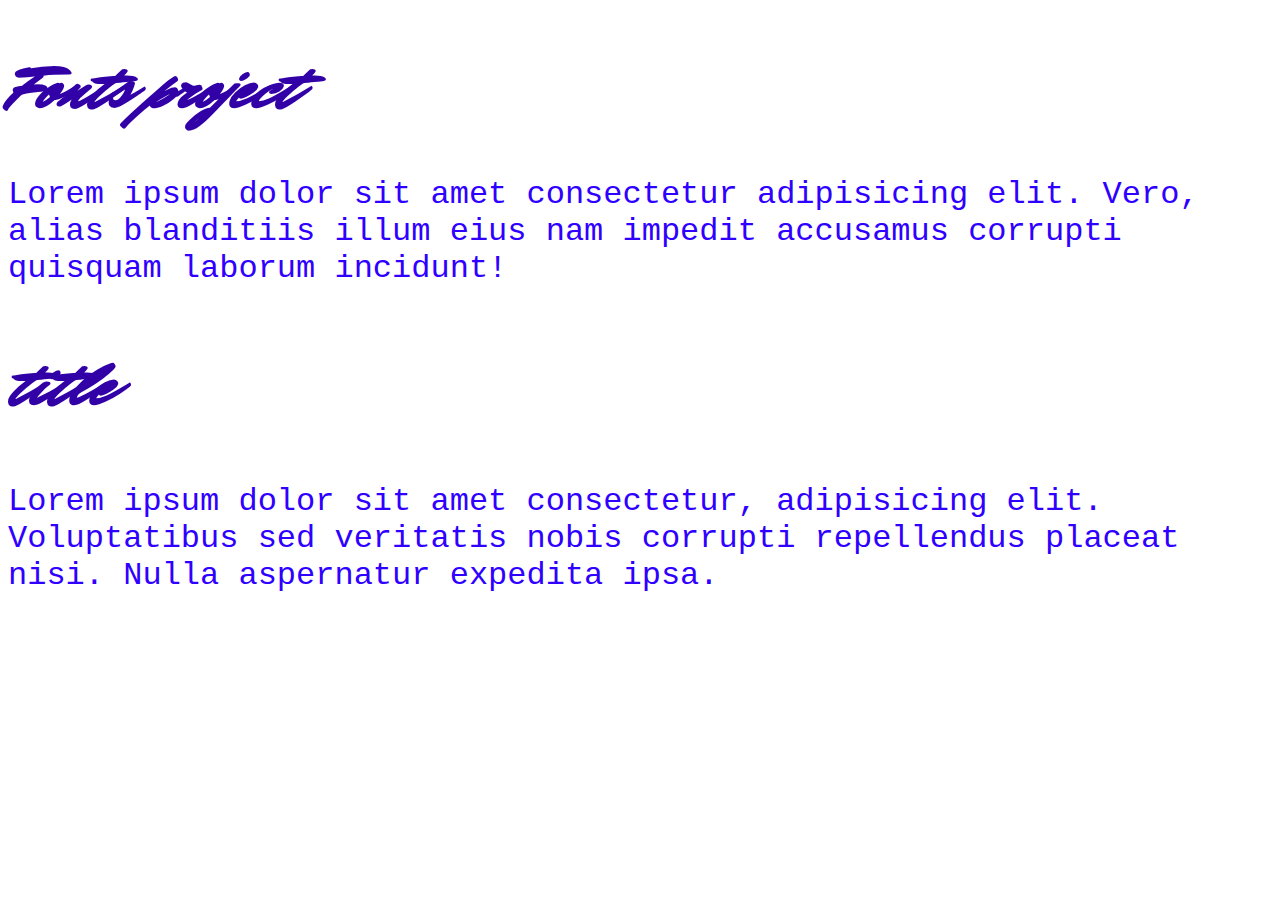
<file: 04 typogrphy/index.html>
<!DOCTYPE html>
<html lang="en">
<head>
  <meta charset="UTF-8">
  <meta http-equiv="X-UA-Compatible" content="IE=edge">
  <meta name="viewport" content="width=device-width, initial-scale=1.0">
  <title>typography</title>
  <link rel="stylesheet" href="styles.css">
</head>
<body>
  <h1>Fonts project</h1>
  <p>Lorem ipsum dolor sit amet consectetur adipisicing elit. Vero, alias blanditiis illum eius nam impedit accusamus corrupti quisquam laborum incidunt!</p>
  <div class="container">
    <h2>title</h2>
    <p>Lorem ipsum dolor sit amet consectetur, adipisicing elit. Voluptatibus sed veritatis nobis corrupti repellendus placeat nisi. Nulla aspernatur expedita ipsa.</p>
  </div>
  
</body>
</html>
</file>
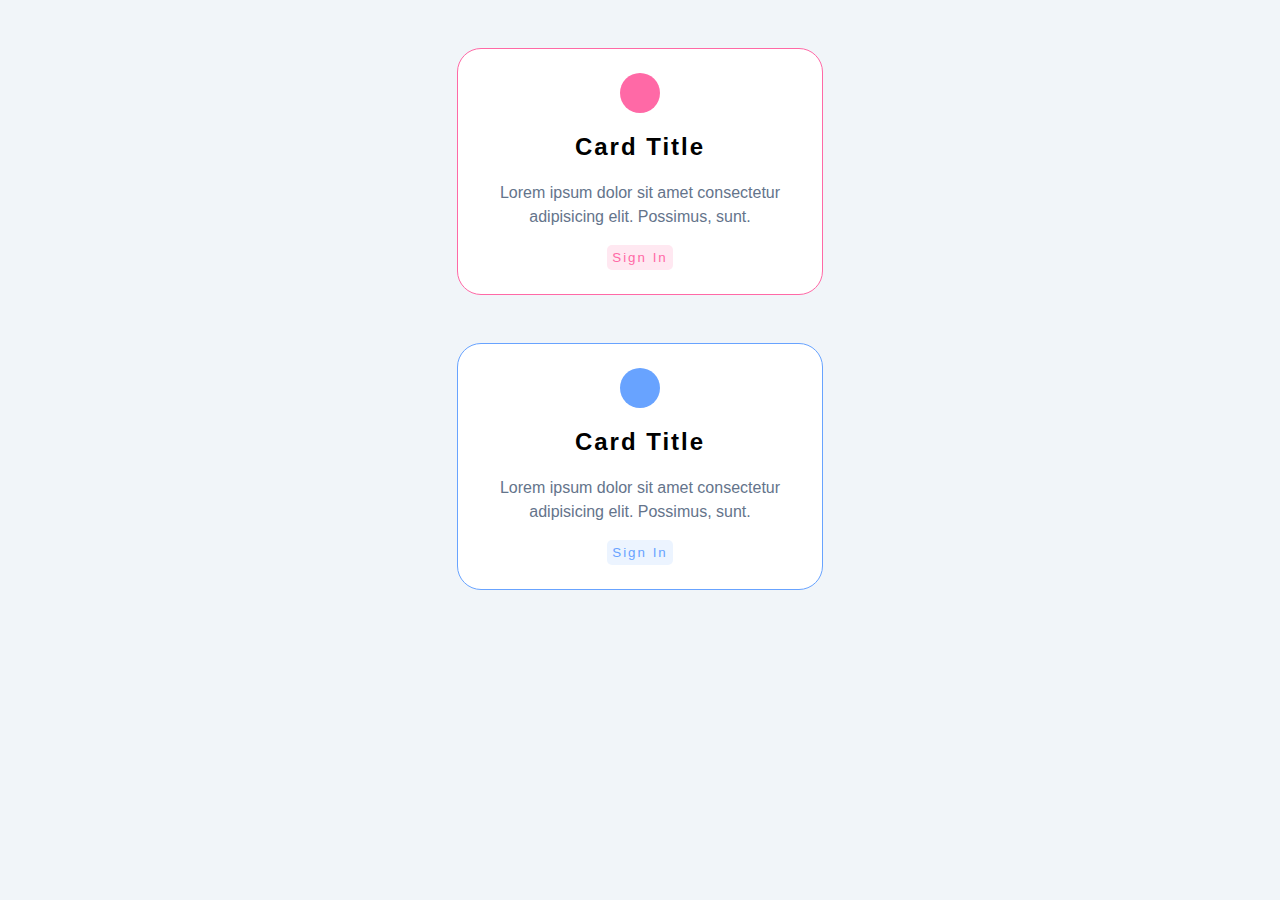
<file: 05-css box model/index.html>
<!DOCTYPE html>
<html lang="en">
  <head>
    <meta charset="UTF-8" />
    <meta http-equiv="X-UA-Compatible" content="IE=edge" />
    <meta name="viewport" content="width=device-width, initial-scale=1.0" />
    <title>CSS BOX MODEL</title>
    <link rel="stylesheet" href="style.css" />
  </head>
  <body>
    <!-- first card start -->
    <div class="card card-1">
      <div class="icon"></div>
      <h2 class="title">card title</h2>
      <p class="text">
        Lorem ipsum dolor sit amet consectetur adipisicing elit. Possimus, sunt.
      </p>
      <button class="btn btn-pink">sign in</button>
    </div>
    <!-- first card end -->
    <!-- second card start -->
    <div class="card card-2">
      <div class="icon2"></div>
      <h2 class="title">card title</h2>
      <p class="text">
        Lorem ipsum dolor sit amet consectetur adipisicing elit. Possimus, sunt.
      </p>
      <button class="btn btn-blue">sign in</button>
    </div>
    <!-- second card end -->
  </body>
</html>
</file>
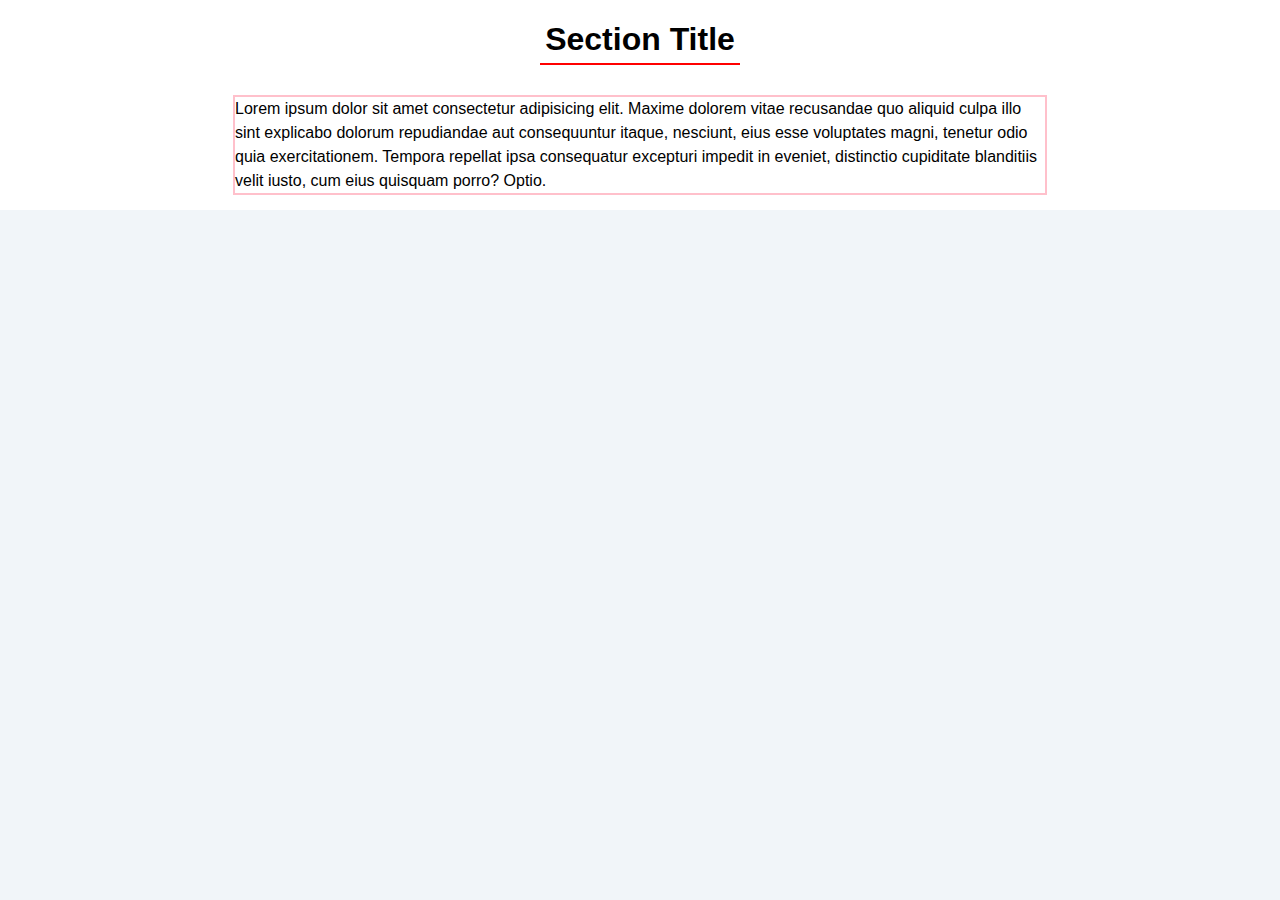
<file: 06-display property project/index.html>
<!DOCTYPE html>
<html lang="en">
  <head>
    <meta charset="UTF-8" />
    <meta http-equiv="X-UA-Compatible" content="IE=edge" />
    <meta name="viewport" content="width=device-width, initial-scale=1.0" />
    <title>DISPLAY PROPERTY PROJECT</title>
    <link rel="stylesheet" href="main.css" />
  </head>
  <body>
    <!-- section -->
    <div class="section">
      <!-- section title -->
      <div class="section-title">
        <h1>section title</h1>
        <div class="title-underline"></div>
      </div>
      <!-- section title end -->
      <!-- section center -->
      <div class="section-center">
        <p>
          Lorem ipsum dolor sit amet consectetur adipisicing elit. Maxime
          dolorem vitae recusandae quo aliquid culpa illo sint explicabo dolorum
          repudiandae aut consequuntur itaque, nesciunt, eius esse voluptates
          magni, tenetur odio quia exercitationem. Tempora repellat ipsa
          consequatur excepturi impedit in eveniet, distinctio cupiditate
          blanditiis velit iusto, cum eius quisquam porro? Optio.
        </p>
      </div>
      <!-- end of section center -->
    </div>
  </body>
</html>
</file>
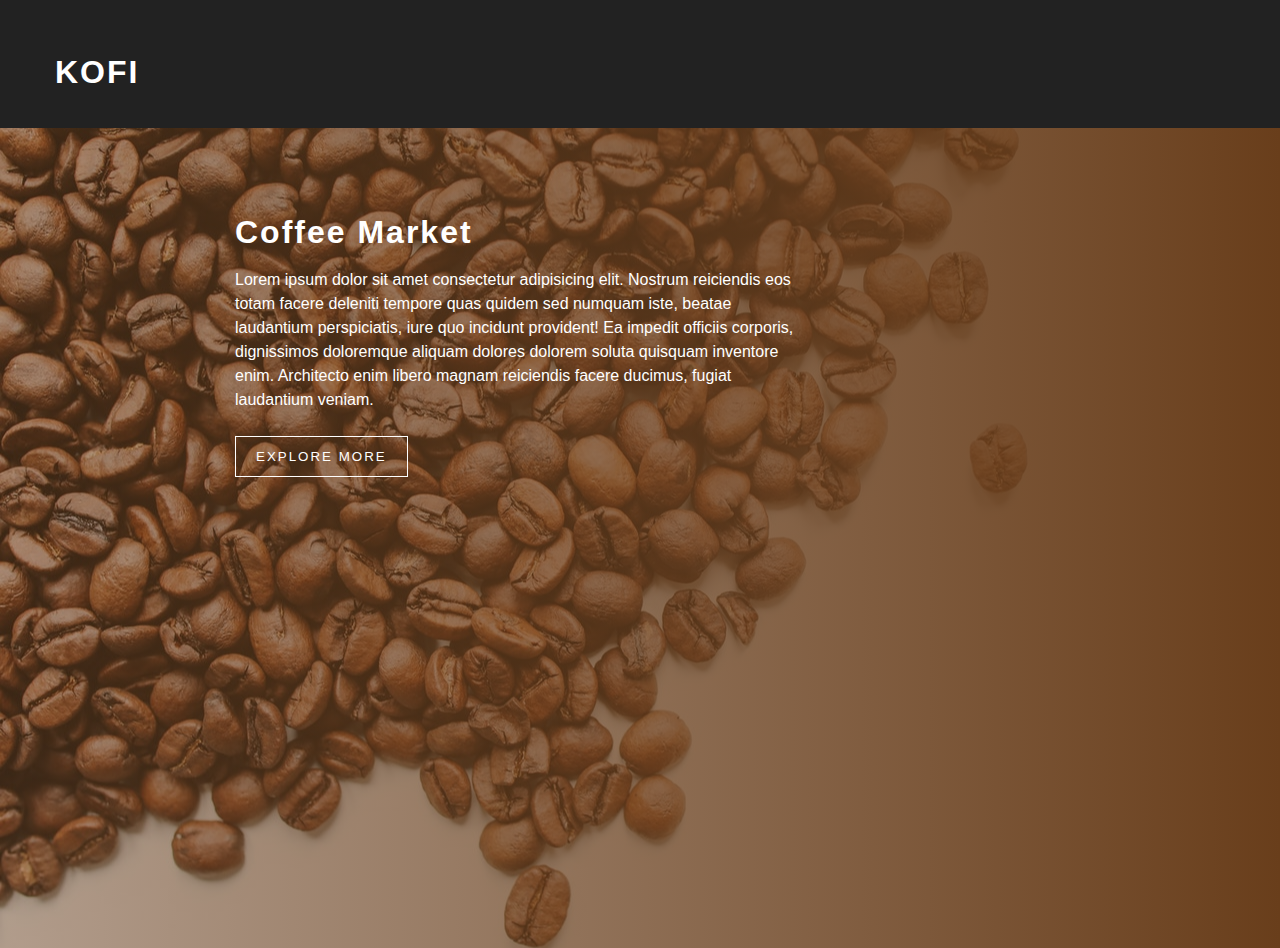
<file: 07-bcg/index.html>
<!DOCTYPE html>
<html lang="en">
  <head>
    <meta charset="UTF-8" />
    <meta http-equiv="X-UA-Compatible" content="IE=edge" />
    <meta name="viewport" content="width=device-width, initial-scale=1.0" />
    <title>background image</title>
    <link rel="stylesheet" href="main.css" />
  </head>
  <body>
    <!-- nav -->
    <div class="nav">
      <div class="nav-center">
        <span class="nav-title">kofi</span>
      </div>
    </div>
    <!-- hero -->
    <div class="hero">
      <div class="hero-center">
        <h1>coffee market</h1>
        <p>
          Lorem ipsum dolor sit amet consectetur adipisicing elit. Nostrum
          reiciendis eos totam facere deleniti tempore quas quidem sed numquam
          iste, beatae laudantium perspiciatis, iure quo incidunt provident! Ea
          impedit officiis corporis, dignissimos doloremque aliquam dolores
          dolorem soluta quisquam inventore enim. Architecto enim libero magnam
          reiciendis facere ducimus, fugiat laudantium veniam.
        </p>
        <button class="hero-btn">explore more</button>
      </div>
    </div>
  </body>
</html>
</file>
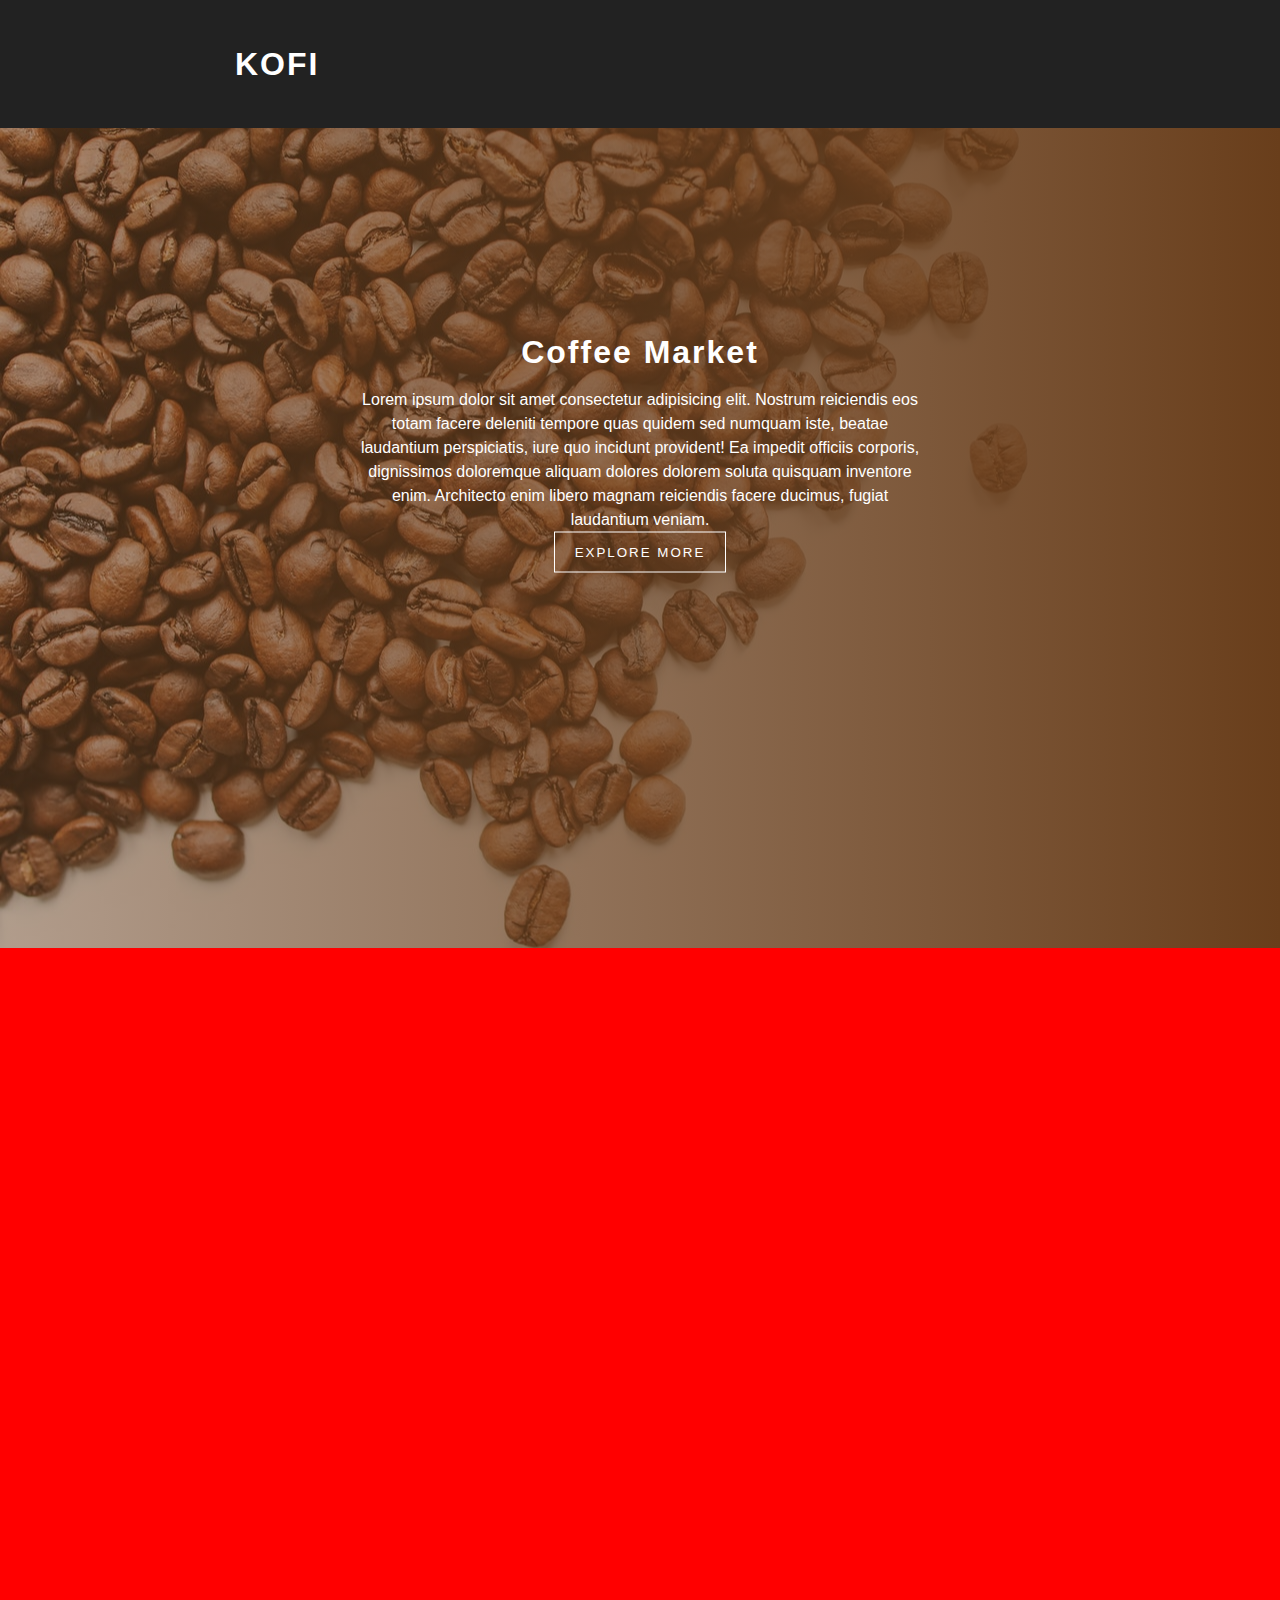
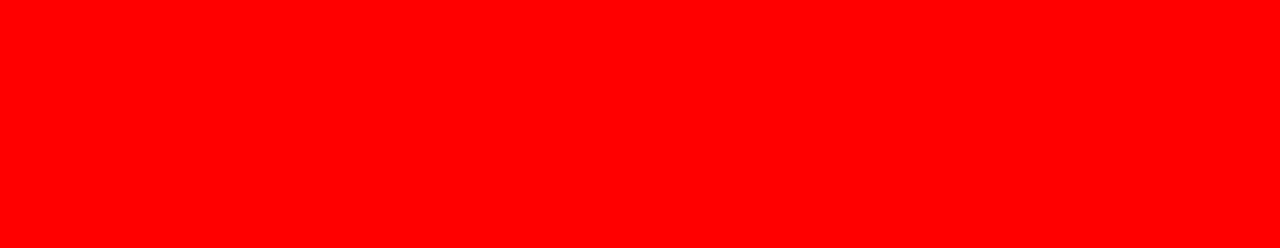
<file: 08-position property/index.html>
<!DOCTYPE html>
<html lang="en">
  <head>
    <meta charset="UTF-8" />
    <meta http-equiv="X-UA-Compatible" content="IE=edge" />
    <meta name="viewport" con tent="width=device-width, initial-scale=1.0" />
    <title>position property</title>
    <link rel="stylesheet" href="main.css" />
  </head>
  <body>
    <!-- nav -->
    <div class="nav">
      <div class="nav-center">
        <span class="nav-title">kofi</span>
      </div>
    </div>
    <!-- hero -->
    <div class="hero">
      <div class="hero-center">
        <h1>coffee market</h1>
        <p>
          Lorem ipsum dolor sit amet consectetur adipisicing elit. Nostrum
          reiciendis eos totam facere deleniti tempore quas quidem sed numquam
          iste, beatae laudantium perspiciatis, iure quo incidunt provident! Ea
          impedit officiis corporis, dignissimos doloremque aliquam dolores
          dolorem soluta quisquam inventore enim. Architecto enim libero magnam
          reiciendis facere ducimus, fugiat laudantium veniam.
        </p>
        <button class="hero-btn">explore more</button>
      </div>
    </div>
    <!-- temp -->
    <div class="temp"></div>
  </body>
</html>
</file>
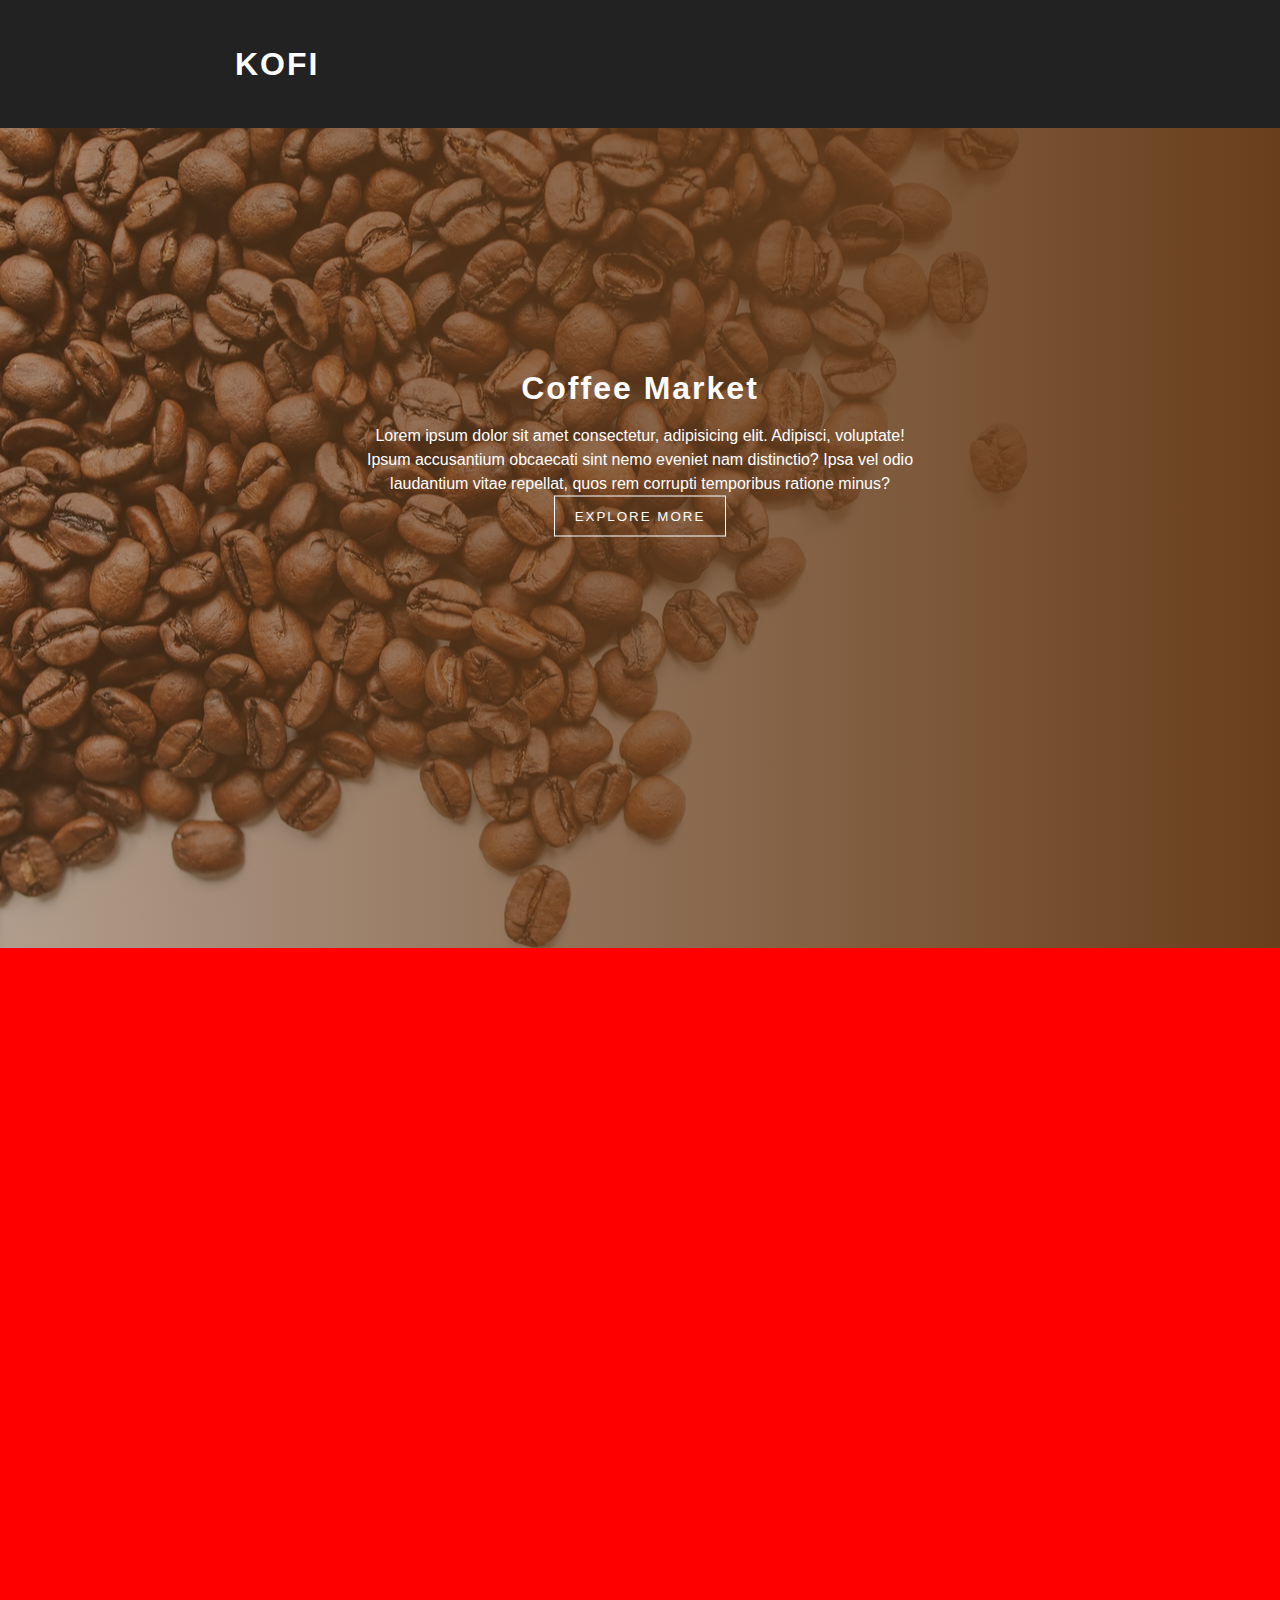
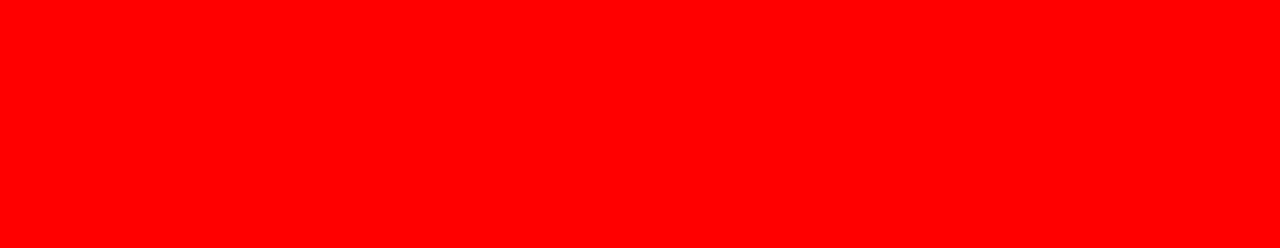
<file: 09-position property animation/index.html>
<!DOCTYPE html>
<html lang="en">
  <head>
    <meta charset="UTF-8" />
    <meta http-equiv="X-UA-Compatible" content="IE=edge" />
    <meta name="viewport" con tent="width=device-width, initial-scale=1.0" />
    <title>position property</title>
    <link rel="stylesheet" href="main.css" />
  </head>
  <body>
    <!-- nav -->
    <div class="nav">
      <div class="nav-center">
        <span class="nav-title">kofi</span>
      </div>
    </div>
    <!-- hero -->
    <div class="hero">
      <div class="hero-center">
        <div class="hero-text">
          <h1>coffee market</h1>
          <p>
            Lorem ipsum dolor sit amet consectetur, adipisicing elit. Adipisci,
            voluptate! Ipsum accusantium obcaecati sint nemo eveniet nam
            distinctio? Ipsa vel odio laudantium vitae repellat, quos rem
            corrupti temporibus ratione minus?
          </p>
        </div>
        <button class="hero-btn">explore more</button>
      </div>
    </div>
    <!-- temp -->
    <div class="temp"></div>
  </body>
</html>
</file>
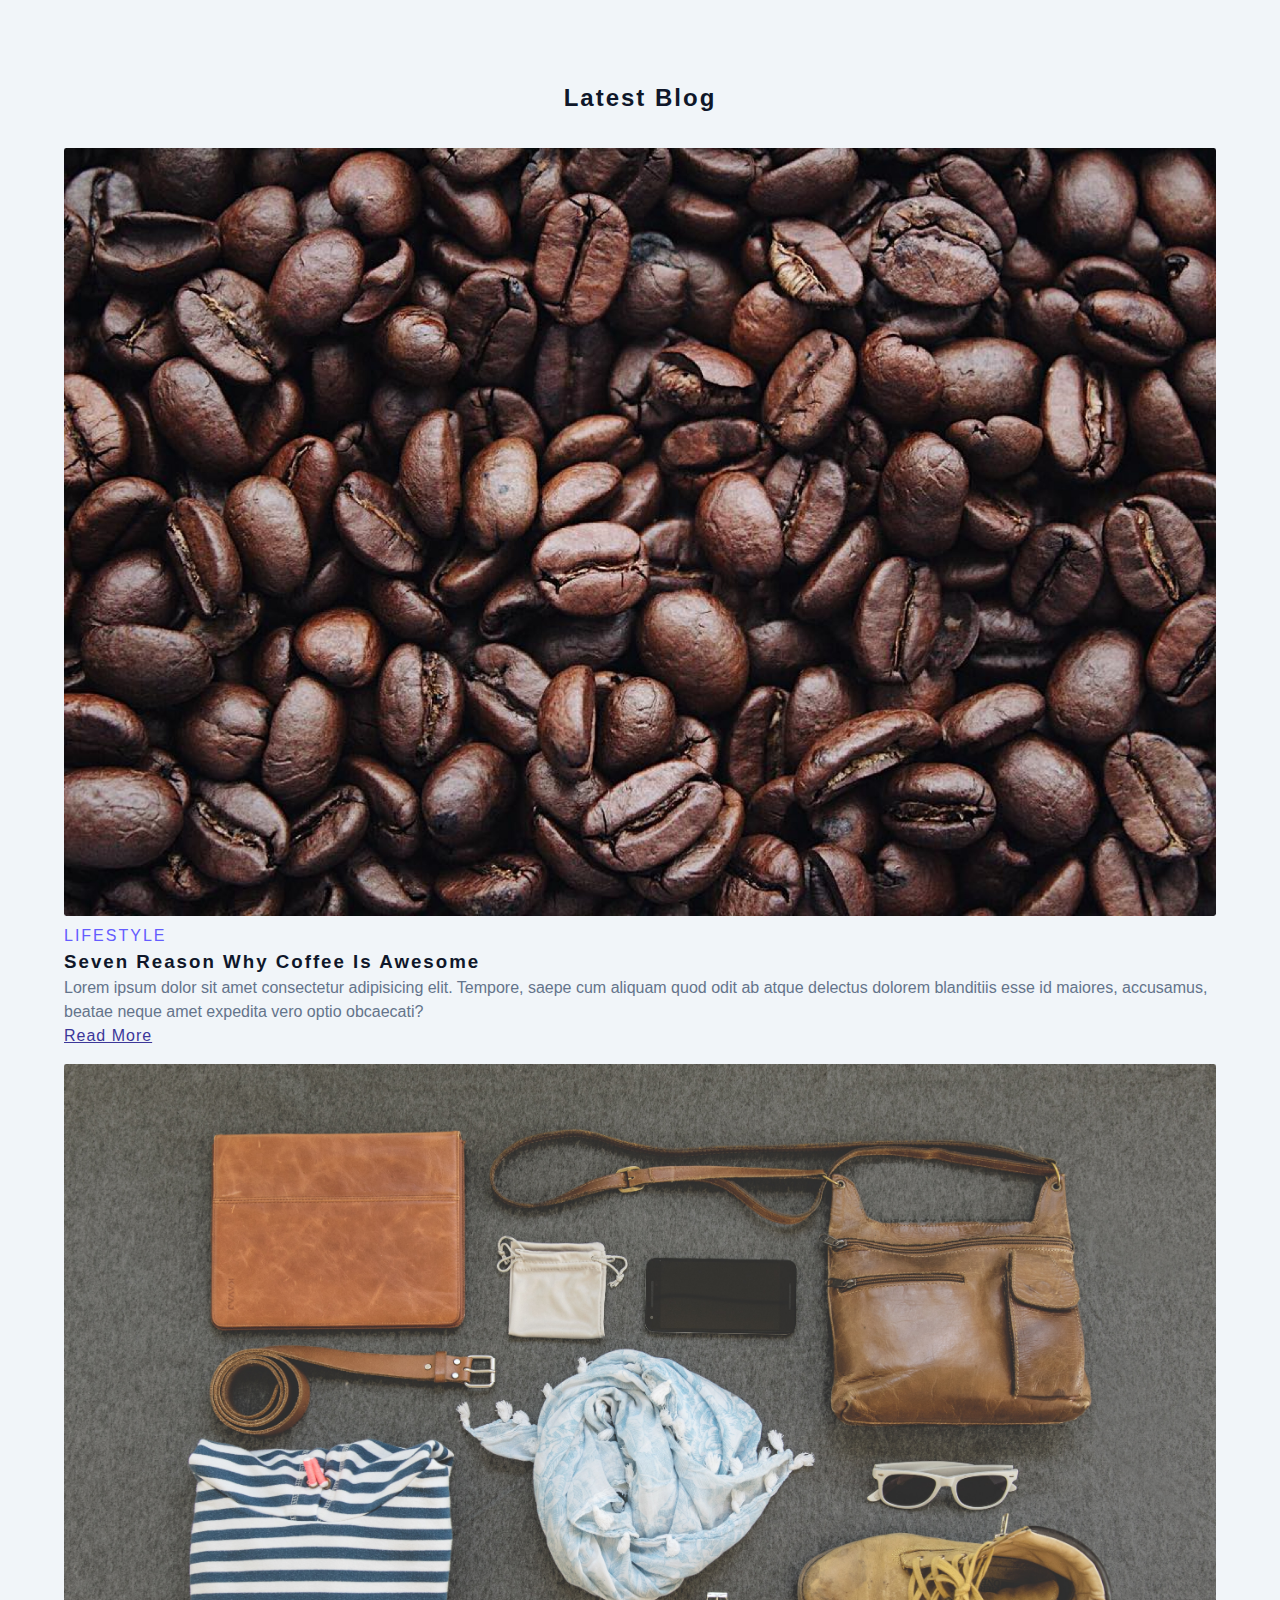
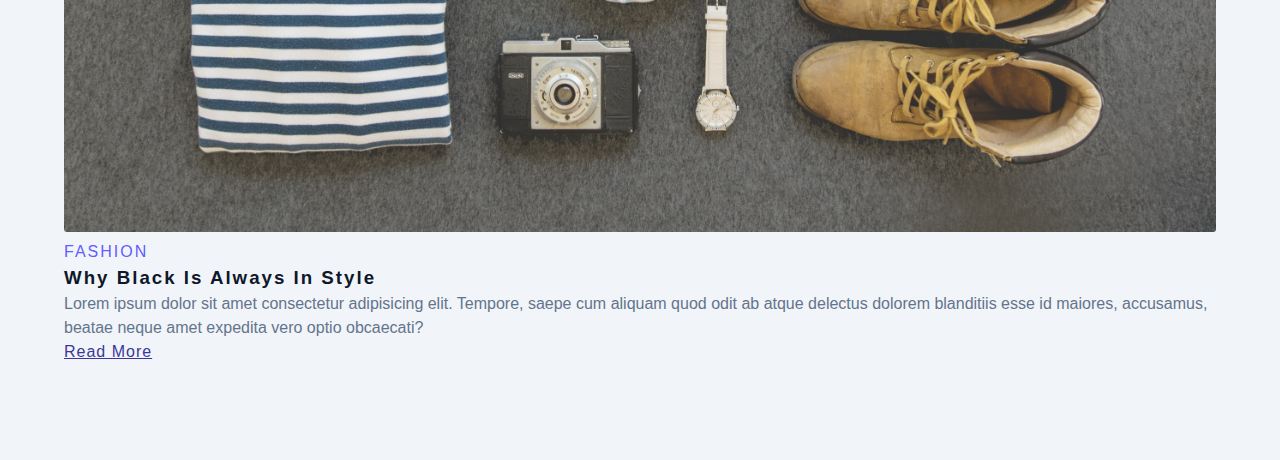
<file: 10 cards project/index.html>
<!DOCTYPE html>
<html lang="en">
  <head>
    <meta charset="UTF-8" />
    <meta http-equiv="X-UA-Compatible" content="IE=edge" />
    <meta name="viewport" content="width=device-width, initial-scale=1.0" />
    <title>Cards</title>
    <!-- font awesome -->
    <link
      rel="stylesheet"
      href="https://cdnjs.cloudflare.com/ajax/libs/font-awesome/6.1.0/css/all.min.css"
      integrity="sha512-10/jx2EXwxxWqCLX/hHth/vu2KY3jCF70dCQB8TSgNjbCVAC/8vai53GfMDrO2Emgwccf2pJqxct9ehpzG+MTw=="
      crossorigin="anonymous"
      referrerpolicy="no-referrer"
    />
    <!-- css -->
    <link rel="stylesheet" href="main.css" />
  </head>
  <body>
    <!-- blog section -->
    <section class="blogs">
      <!-- section title -->
      <div class="section-title">
        <h2>latest blog</h2>
      </div>
      <!-- end of section -->

      <!-- blog center -->
      <div class="blog-center">
        <!-- first blog -->
        <article class="blog">
          <img src="./assets/coffee.jpg" alt="coffee" class="blog-img" />
          <!-- blog content -->
          <div class="blog-content">
            <span> lifestyle <i class="fa-brands fa-reddit-alien"></i></span>
            <h3>seven reason why coffee is awesome</h3>
            <p>
              Lorem ipsum dolor sit amet consectetur adipisicing elit. Tempore,
              saepe cum aliquam quod odit ab atque delectus dolorem blanditiis
              esse id maiores, accusamus, beatae neque amet expedita vero optio
              obcaecati?
            </p>
            <a href="#">read more</a>
          </div>
        </article>
        <!-- end of first blog -->
        <!-- second blog -->
        <article class="blog">
          <img src="./assets/fashion.jpg" alt="fashion" class="blog-img" />
          <!-- blog content -->
          <div class="blog-content">
            <span> fashion <i class="fa-solid fa-shirt"></i></span>
            <h3>why black is always in style</h3>
            <p>
              Lorem ipsum dolor sit amet consectetur adipisicing elit. Tempore,
              saepe cum aliquam quod odit ab atque delectus dolorem blanditiis
              esse id maiores, accusamus, beatae neque amet expedita vero optio
              obcaecati?
            </p>
            <a href="#">read more</a>
          </div>
        </article>
        <!-- end of second blog -->
      </div>
      <!--end of blog center -->
    </section>
  </body>
</html>
</file>
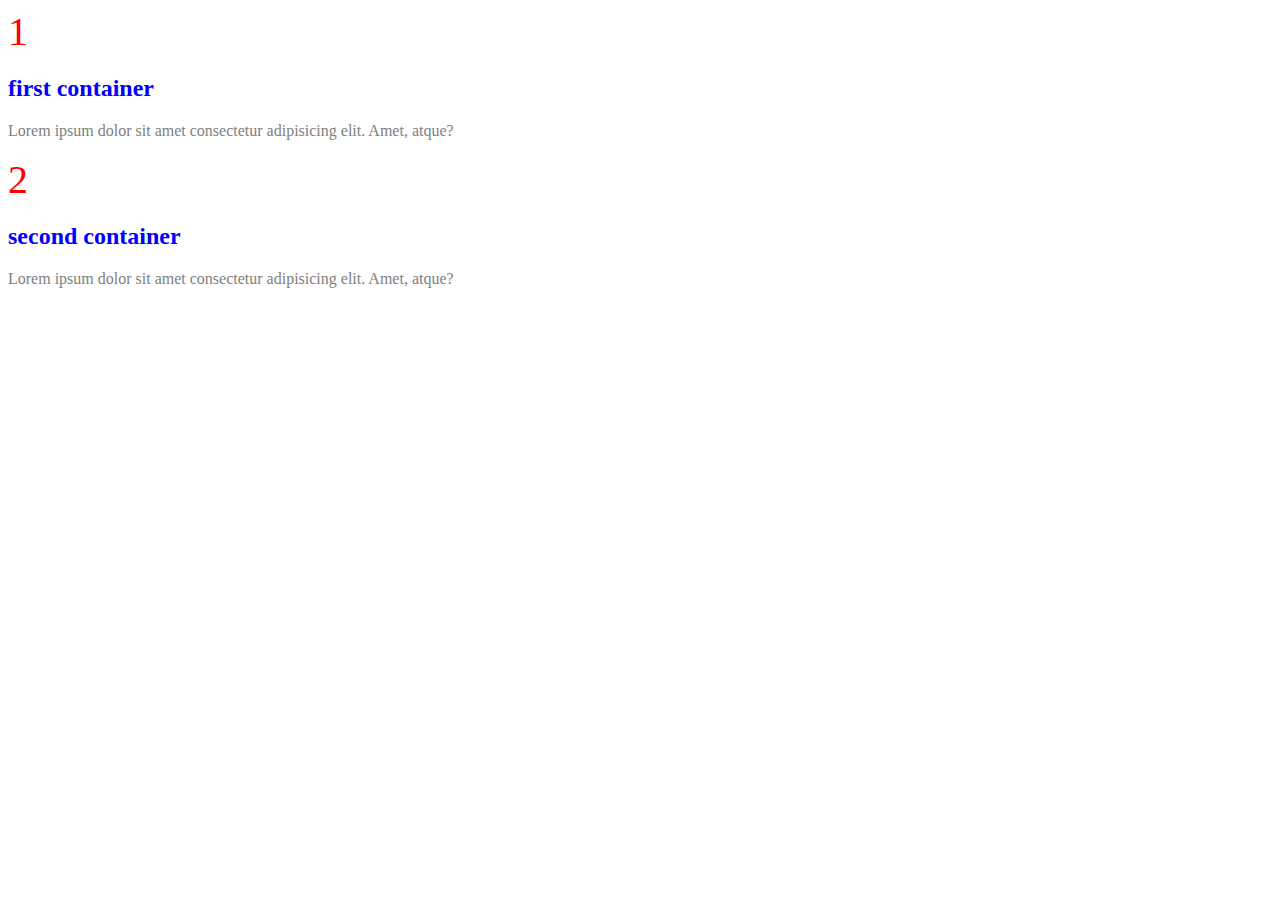
<file: css fundamentals/index.html>
<!DOCTYPE html>
<html lang="en">
  <head>
    <meta charset="UTF-8" />
    <meta http-equiv="X-UA-Compatible" content="IE=edge" />
    <meta name="viewport" content="width=device-width, initial-scale=1.0" />
    <link rel="stylesheet" href="./main.css" />
    <title>CSS FUNDAMENTALS</title>
  </head>
  <body>
    <!-- first container -->
    <div class="container">
      <span class="icon">1</span>
      <h2 id="title">first container</h2>
      <p>
        Lorem ipsum dolor sit amet consectetur adipisicing elit. Amet, atque?
      </p>
    </div>
    <!-- end of first container -->
    <!-- second container -->
    <div class="container">
      <span class="icon">2</span>
      <h2 id="title">second container</h2>
      <p>
        Lorem ipsum dolor sit amet consectetur adipisicing elit. Amet, atque?
      </p>
    </div>
    <!-- end of second container -->
  </body>
</html>
</file>
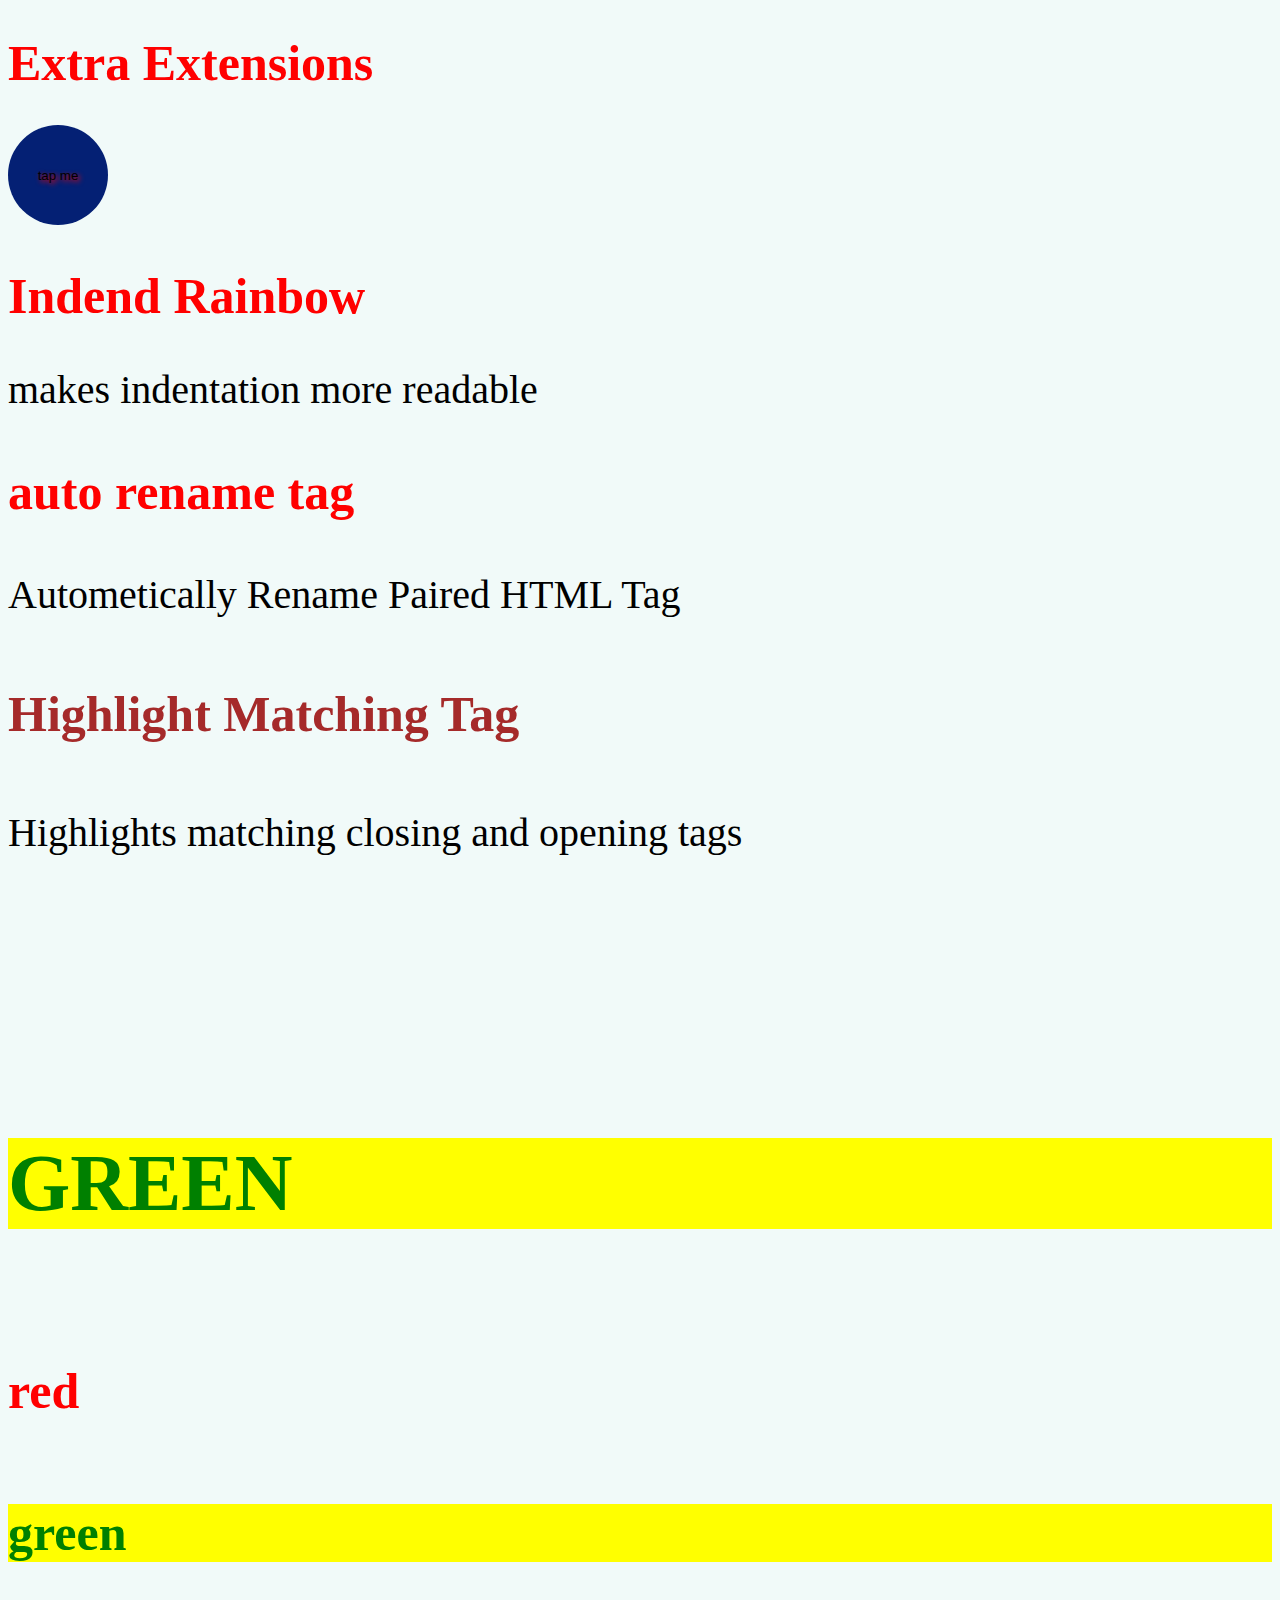
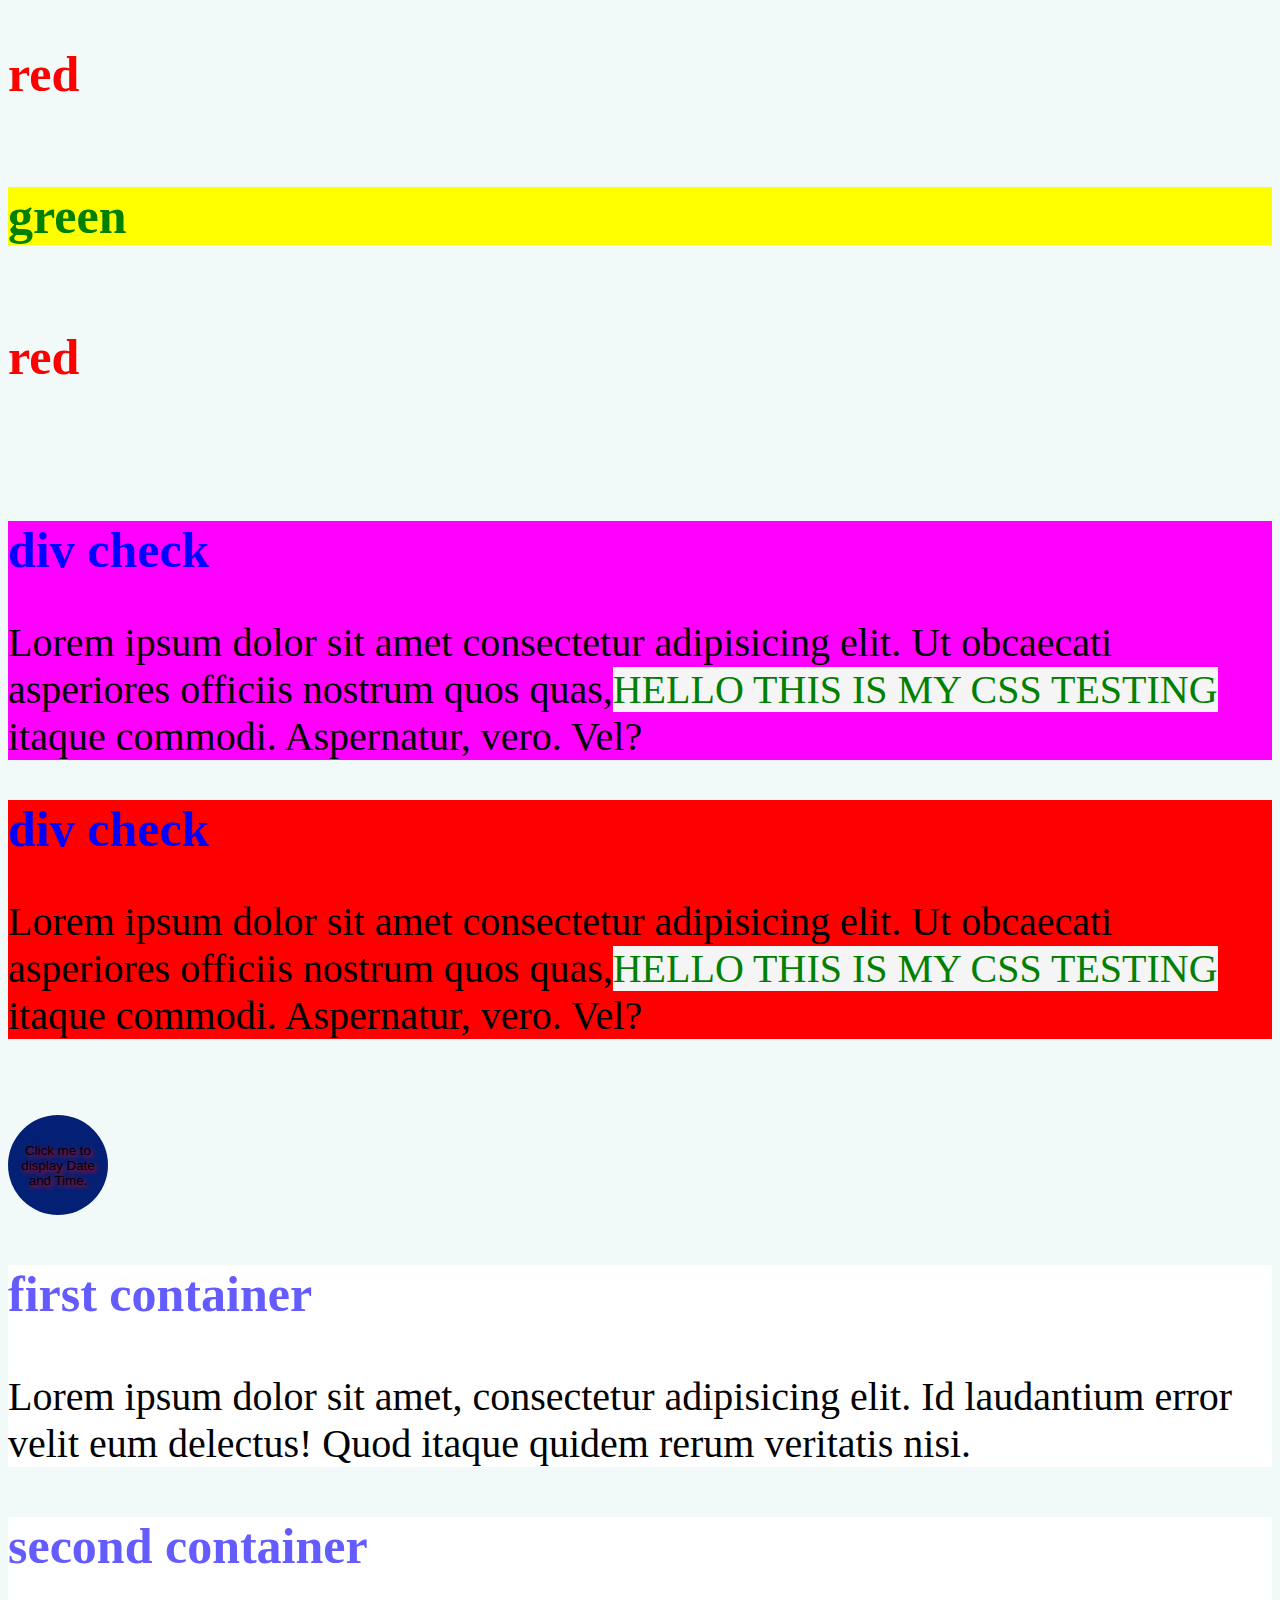
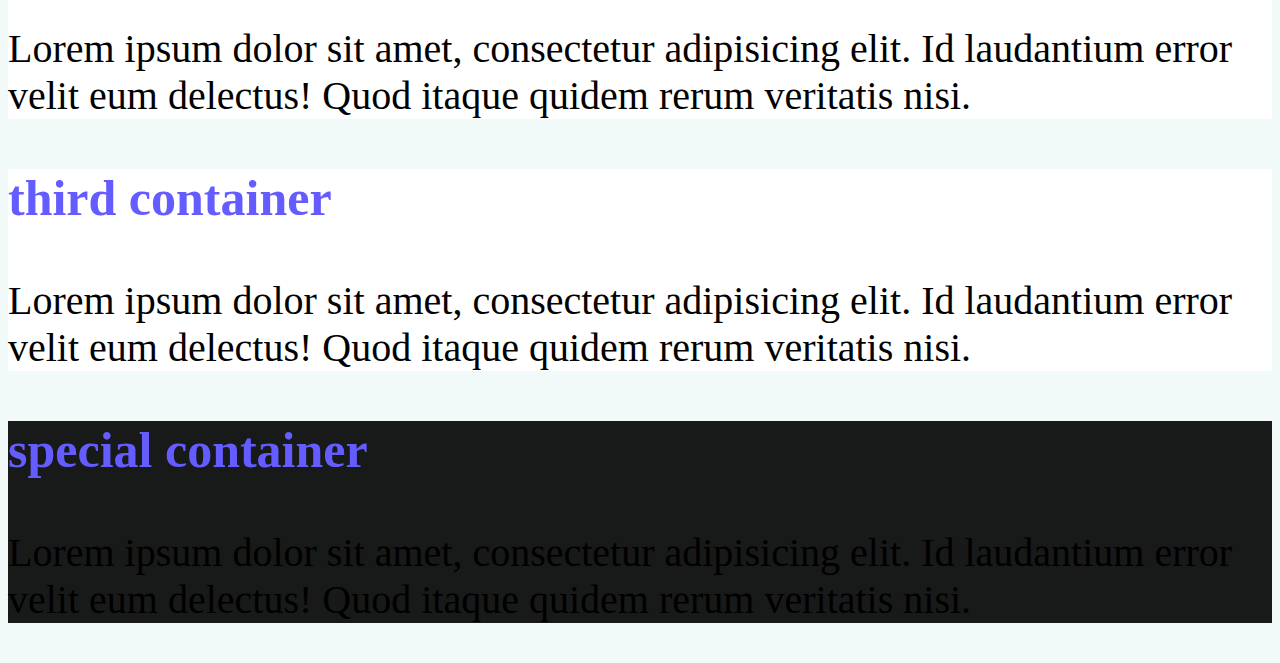
<file: CSS/index.html>
<!DOCTYPE html>
<html lang="en">
  <head>
    <meta charset="UTF-8" />
    <meta http-equiv="X-UA-Compatible" content="IE=edge" />
    <meta name="viewport" content="width=device-width, initial-scale=1.0" />
    <link rel="stylesheet" href="./styles.css" />
    <title>CSS tutorial</title>
  </head>
  <body>
    <h1 id="one">Extra Extensions</h1>
    <button type="submit">tap me</button>

    <h2 id="two">Indend Rainbow</h2>
    <p>makes indentation more readable</p>

    <h3 id="three">auto rename tag</h3>
    <p>Autometically Rename Paired HTML Tag</p>

    <h4>Highlight Matching Tag</h4>
    <p>Highlights matching closing and opening tags</p>

    <br />
    <br />
    <br />
    <br />
    <br />
    <br />

    <h5 id="head" class="green uppercase">green</h5>
    <h5 class="red">red</h5>
    <h5 class="green">green</h5>
    <h5 class="red">red</h5>
    <h5 class="green">green</h5>
    <h5 class="red">red</h5>

    <br />

    <div class="d1">
      <h1>div check</h1>
      <p>
        Lorem ipsum dolor sit amet consectetur adipisicing elit. Ut obcaecati
        asperiores officiis nostrum quos quas,<span
          >hello this is my css testing</span
        >
        itaque commodi. Aspernatur, vero. Vel?
      </p>
    </div>
    <div class="d2">
      <h1>div check</h1>
      <p>
        Lorem ipsum dolor sit amet consectetur adipisicing elit. Ut obcaecati
        asperiores officiis nostrum quos quas,<span
          >hello this is my css testing</span
        >
        itaque commodi. Aspernatur, vero. Vel?
      </p>
    </div>

    <br />
    <br />
    <button
      type="button"
      onclick="document.getElementById('demo').innerHTML = Date()"
    >
      Click me to display Date and Time.
    </button>
  </body>
</html>

<br />

<!DOCTYPE html>
<html lang="en">
  <head>
    <meta charset="UTF-8" />
    <meta http-equiv="X-UA-Compatible" content="IE=edge" />
    <meta name="viewport" content="width=device-width, initial-scale=1.0" />
    <title>color project</title>
  </head>
  <body>
    <!-- first start -->
    <div class="container">
      <h3>first container</h3>
      <p>
        Lorem ipsum dolor sit amet, consectetur adipisicing elit. Id laudantium
        error velit eum delectus! Quod itaque quidem rerum veritatis nisi.
      </p>
    </div>
    <!-- first end -->
    <!-- second start -->
    <div class="container">
      <h3>second container</h3>
      <p>
        Lorem ipsum dolor sit amet, consectetur adipisicing elit. Id laudantium
        error velit eum delectus! Quod itaque quidem rerum veritatis nisi.
      </p>
    </div>
    <!-- second end -->
    <!-- third start -->
    <div class="container">
      <h3>third container</h3>
      <p>
        Lorem ipsum dolor sit amet, consectetur adipisicing elit. Id laudantium
        error velit eum delectus! Quod itaque quidem rerum veritatis nisi.
      </p>
    </div>
    <!-- third end -->
    <!-- special start -->
    <div class="special-container">
      <h3>special container</h3>
      <p>
        Lorem ipsum dolor sit amet, consectetur adipisicing elit. Id laudantium
        error velit eum delectus! Quod itaque quidem rerum veritatis nisi.
      </p>
    </div>
    <!-- special end -->
  </body>
</html>
</file>
<file: 04 typogrphy/styles.css>
@import url('https://fonts.googleapis.com/css2?family=Mr+Dafoe&family=Shizuru&display=swap');

body {
  font-family: 'Shizuru', cursive;
}
h1,
h2 {
  font-family: 'Mr Dafoe', cursive;
  color: rgb(50, 0, 167);
  font-style: italic;
  font-size: 4rem;
  
}

p {
  font-size: 2rem;
  color: rgb(47, 0, 255);
  font-family: 'Courier New', Courier, monospace;
}
</file>
<file: 05-css box model/style.css>
body {
  font-family: -apple-system, BlinkMacSystemFont, 'Segoe UI', Roboto, Oxygen,
    Ubuntu, Cantarell, 'Open Sans', 'Helvetica Neue', sans-serif;
  background: #f1f5f9;
}
.card {
  background: #fff;
  padding: 1.5rem 2rem;
  text-align: center;
  max-width: 300px;
  margin: 3rem auto;
  border-radius: 1.5rem;
  border: 1px solid black;
}

.card-1 {
  border-color: #ff69a6;
}

.icon {
  width: 40px;
  height: 40px;
  background: red;
  border-radius: 50%;
  margin: 0 auto;
}
.icon2 {
  background: #68a3ff;
  width: 40px;
  height: 40px;
  border-radius: 50%;
  margin: 0 auto;
}

.card-1 .icon {
  background: #ff69a6;
}
.title {
  text-transform: capitalize;
  letter-spacing: 2px;
}

.text {
  line-height: 1.5;
  color: #64748b;
}
.btn {
  text-transform: capitalize;
  border: transparent;
  border-radius: 5px;
  padding: 5px;
  letter-spacing: 2px;
}

.btn-pink {
  background: #ffe8f1;
  color: #ff69a6;
}
.btn-blue {
  background: #ecf4ff;
  color: #68a3ff;
}

.card-2 {
  border-color: #68a3ff;
}
</file>
<file: 06-display property project/main.css>
* {
  margin: 0;
}

body {
  font-family: -apple-system, BlinkMacSystemFont, 'Segoe UI', Roboto, Oxygen,
    Ubuntu, Cantarell, 'Open Sans', 'Helvetica Neue', sans-serif;
  background: #f1f5f9;
  line-height: 1.5;
}

.section {
  padding: 15px;
  background: #fff;
}

.section-title {
  text-align: center;
  text-transform: capitalize;
}

.title-underline {
  height: 2px;
  width: 200px;
  background: red;
  margin: 0 auto;
  margin-bottom: 30px;
}

.section-center {
  width: 90vh;
  margin: 0 auto;
  border: 2px solid pink;
  max-width: 1170px;
}
</file>
<file: 07-bcg/main.css>
* {
  margin: 0;
  border: 0;
  box-sizing: border-box;
}

body {
  font-family: -apple-system, BlinkMacSystemFont, 'Segoe UI', Roboto, Oxygen,
    Ubuntu, Cantarell, 'Open Sans', 'Helvetica Neue', sans-serif;
  line-height: 1.5;
}

.nav {
  height: 8rem;
  background: #222;
  padding: 3rem;
}
.nav-title {
  font-size: 2rem;
  text-transform: uppercase;
  font-weight: 700;
  color: #fff;
  letter-spacing: 2px;
}
.nav-center {
  width: 90vhrem;
  max-width: 1170px;
  margin: 0 auto;
}

.hero {
  background: linear-gradient(
      to right,
      rgba(105, 62, 27, 0.5),
      rgba(105, 62, 27, 1)
    ),
    url(./pexels-polina-tankilevitch-4109745.jpg) center/cover;
  min-height: calc(100vh - 5rem);
}

.hero-center {
  width: 90vh;
  max-width: 1170px;
  margin: 0 auto;
  padding: 5rem 0;
  color: #fff;
}

.hero-center h1 {
  letter-spacing: 2px;
  text-transform: capitalize;
  margin-bottom: 0.75rem;
}

.hero-btn {
  background: transparent;
  border: 1px solid #fff;
  padding: 0.75rem 1.25rem;
  text-transform: uppercase;
  color: #fff;
  letter-spacing: 2px;
}

.hero-center p {
  margin-bottom: 1.5rem;
  max-width: 35em;
}
</file>
<file: 08-position property/main.css>
* {
  margin: 0;
  border: 0;
  box-sizing: border-box;
}

body {
  font-family: -apple-system, BlinkMacSystemFont, 'Segoe UI', Roboto, Oxygen,
    Ubuntu, Cantarell, 'Open Sans', 'Helvetica Neue', sans-serif;
  line-height: 1.5;
}

.nav {
  height: 8rem;
  background: #222;
  padding: 2.5rem;
  position: sticky;
  top: 0;
  /* z-index later */
  z-index: 9;
}
.nav-title {
  font-size: 2rem;
  text-transform: uppercase;
  font-weight: 700;
  color: #fff;
  letter-spacing: 2px;
}
.nav-center {
  width: 90vh;
  max-width: 1170px;
  margin: 0 auto;
  /* border: 2px solid red;
  padding-left: 2rem; */
}

.hero {
  min-height: calc(100vh - 5rem);
  background: rgba(105, 62, 27, 1);
}
@media screen and (min-width: 768px) {
  .hero {
    background: linear-gradient(
        to right,
        rgba(105, 62, 27, 0.5),
        rgba(105, 62, 27, 1)
      ),
      url(./pexels-polina-tankilevitch-4109745.jpg) center/cover;
  }
}

/* .hero {
  min-height: 100vh;
  position: relative;
} */
.hero-center {
  width: 90vh;
  max-width: 1170px;
  margin: 0 auto;
  padding: 5rem 0;
  color: #fff;
  position: absolute;
  top: 50%;
  left: 50%;
  transform: translate(-50%, -50%);
  /* border: 2px solid red; */
  text-align: center;
}

.hero-center h1 {
  letter-spacing: 2px;
  text-transform: capitalize;
  margin-bottom: 0.75rem;
}

.hero-btn {
  background: transparent;
  border: 1px solid #fff;
  padding: 0.75rem 1.25rem;
  text-transform: uppercase;
  color: #fff;
  letter-spacing: 2px;
}
.hero-btn:hover {
  color: rgb(255, 255, 255);
  border: 20px solid red;
  padding: 5rem;
  background: transparent;
  font-size: 50px;
}
.hero-center p {
  margin-bottom: 1.5rem;
  margin: 0 auto;
  max-width: 35em;
}

.temp {
  min-height: 100vh;
  background: red;
}
</file>
<file: 09-position property animation/main.css>
* {
  margin: 0;
  border: 0;
  box-sizing: border-box;
}

body {
  font-family: -apple-system, BlinkMacSystemFont, 'Segoe UI', Roboto, Oxygen,
    Ubuntu, Cantarell, 'Open Sans', 'Helvetica Neue', sans-serif;
  line-height: 1.5;
}

.nav {
  height: 8rem;
  background: #222;
  padding: 2.5rem;
  position: sticky;
  top: 0;
  /* z-index later */
  z-index: 9;
}
.nav-title {
  font-size: 2rem;
  text-transform: uppercase;
  font-weight: 700;
  color: #fff;
  letter-spacing: 2px;
}
.nav-center {
  width: 90vh;
  max-width: 1170px;
  margin: 0 auto;
  /* border: 2px solid red;
  padding-left: 2rem; */
}

.hero {
  min-height: calc(100vh - 5rem);
  background: rgba(105, 62, 27, 1);
}
@media screen and (min-width: 768px) {
  .hero {
    background: linear-gradient(
        to right,
        rgba(105, 62, 27, 0.5),
        rgba(105, 62, 27, 1)
      ),
      url(./pexels-polina-tankilevitch-4109745.jpg) center/cover;
  }
}

/* .hero {
  min-height: 100vh;
  position: relative;
} */
.hero-center {
  width: 90vh;
  max-width: 1170px;
  margin: 0 auto;
  padding: 5rem 0;
  color: #fff;
  position: absolute;
  top: 50%;
  left: 50%;
  transform: translate(-50%, -50%);
  /* border: 2px solid red; */
  text-align: center;
}

.hero-center h1 {
  letter-spacing: 2px;
  text-transform: capitalize;
  margin-bottom: 0.75rem;
}

.hero-btn {
  background: transparent;
  border: 1px solid #fff;
  padding: 0.75rem 1.25rem;
  text-transform: uppercase;
  color: #fff;
  letter-spacing: 2px;
  animation: slideFromDown 2s ease-in 1;
}
.hero-btn:hover {
  color: rgb(255, 255, 255);
  border: 20px solid red;
  padding: 5rem;
  background: transparent;
  font-size: 50px;
}
.hero-center p {
  margin-bottom: 1.5rem;
  margin: 0 auto;
  max-width: 35em;
}
.hero-text {
  animation: slideFromTop 2s ease-in-out 1;
}

.temp {
  min-height: 100vh;
  background: red;
}

@keyframes slideFromTop {
  0% {
    opacity: 0;
    transform: translateY(-100px);
  }
  100% {
    opacity: 1;
    transform: translateY(0);
  }
}

@keyframes slideFromDown {
  0% {
    opacity: 0;
    transform: translateY(100px);
  }
  100% {
    opacity: 1;
    transform: translateY(0px);
  }
}
</file>
<file: 10 cards project/main.css>
* {
  margin: 0;
  padding: 0;
  box-sizing: border-box;
}
:root {
  --primary: #645cff;
  --primary-dark: #3c3799;
  --grey-light: #f1f5f9;
  --grey: #64748b;
  --grey-dark: #0f172a;
  --fluid-width: 90vw;
  --max-width: 1170px;
  --black: #222;
  --white: #fff;
  --letter-spacing: 2px;
  --border-radius: 0.15rem;
  --shadow-light: 0 5px 15px rgba(0, 0, 0, 0.1);
  --shadow-dark: 0 5px 15px rgba(0, 0, 0, 0.2);
  --transition: 0.3s ease-in-out all;
}
.img {
  width: 100%;
  display: block;
  object-fit: cover;
}

img {
  width: 100%;
  display: block;
  object-fit: cover;
}

body {
  font-family: -apple-system, BlinkMacSystemFont, 'Segoe UI', Roboto, Oxygen,
    Ubuntu, Cantarell, 'Open Sans', 'Helvetica Neue', sans-serif;
  line-height: 1.5;
  background: var(--grey-light);
  color: var(--grey-dark);
}
.blogs {
  padding: 5rem 0;
}
.section-title {
  text-align: center;
  text-transform: capitalize;
  letter-spacing: var(--letter-spacing);
  margin-bottom: 2rem;
}

.blog-center {
  width: var(--fluid-width);
  max-width: var(--max-width);
  margin: 0 auto;
}

blog {
  background: var(--white);
  padding: 0.75rem;
  border-radius: var(--border-radius);
  box-shadow: var(--shadow-light);
  transition: var(--transition);
  margin-bottom: 2rem;
}

.blog:hover {
  box-shadow: var(--shadow-dark);
}
.blog-img {
  border-radius: var(--border-radius);
  margin-bottom: 0.5rem;
}

.blog-content{
  padding-bottom: 1rem;

}
.blog-content span{
  text-transform: uppercase;
  color: var(--primary);
  letter-spacing: var(--letter-spacing);
  font-weight: 500;

}

.blog-content h3{
text-transform: capitalize;
letter-spacing: var(--letter-spacing);
}
.blog-content p{
  color: var(--grey);
  margin-bottom: 0.5;
}
.blog-content a{
  text-transform: capitalize;
  color: var(--primary-dark);
  letter-spacing: 1px;
  font-weight: 500;
}
</file>
<file: css fundamentals/main.css>
.icon{
  color: red;
  font-size: 40px;
}
#title{
  color: blue;
}
p{
  color: gray;
}
</file>
<file: CSS/styles.css>
h1 {
  color: blue;
  font-size: 50px;
}
h2 {
  color: mediumvioletred;
  font-size: 50px;
}
h3 {
  color: brown;
  font-size: 50px;
}
h4 {
  color: brown;
  font-size: 50px;
}

p {
  color: black;
  font-size: 40px;
}

button {
  transform: rotate(deg);
  text-shadow: 2px 2px 5px red;
  color: rgb(0, 0, 0);
  padding: 5px;
  size: 50px;
  height: 100px;
  width: 100px;
  border: 200px, red;
  margin: 200px, red;
  background-color: rgb(4, 32, 116);
  border-radius: 50px;
}
/* button::shadow {
  color: 20px, red;
  border-radius: 50px 50px 50px 50px;
} */

#one {
  color: aqua;
}
#two {
  color: aqua;
}
#three {
  color: aqua;
}

#one,
#two,
#three {
  color: red;
}

.green {
  color: green;
  font-size: 50px;
  background: yellow;
}

.red {
  color: red;
  font-size: 50px;
}

#head {
  font-size: 80px;
}

.uppercase {
  text-transform: uppercase;
}

div {
  color: red;
  background: yellow;
}
.d1 {
  color: navy;
  background: magenta;
}
.d2 {
  color: orange;
  background: red;
}
span {
  color: green;
  background: whitesmoke;
  text-transform: uppercase;
}

body {
  background-color: #f1faf9;
}

.container {
  background-color: #fff;
}

h3 {
  color: #645cff;
}

.special-container {
  background: rgba(0, 0, 0, 0.9);
}
</file>
